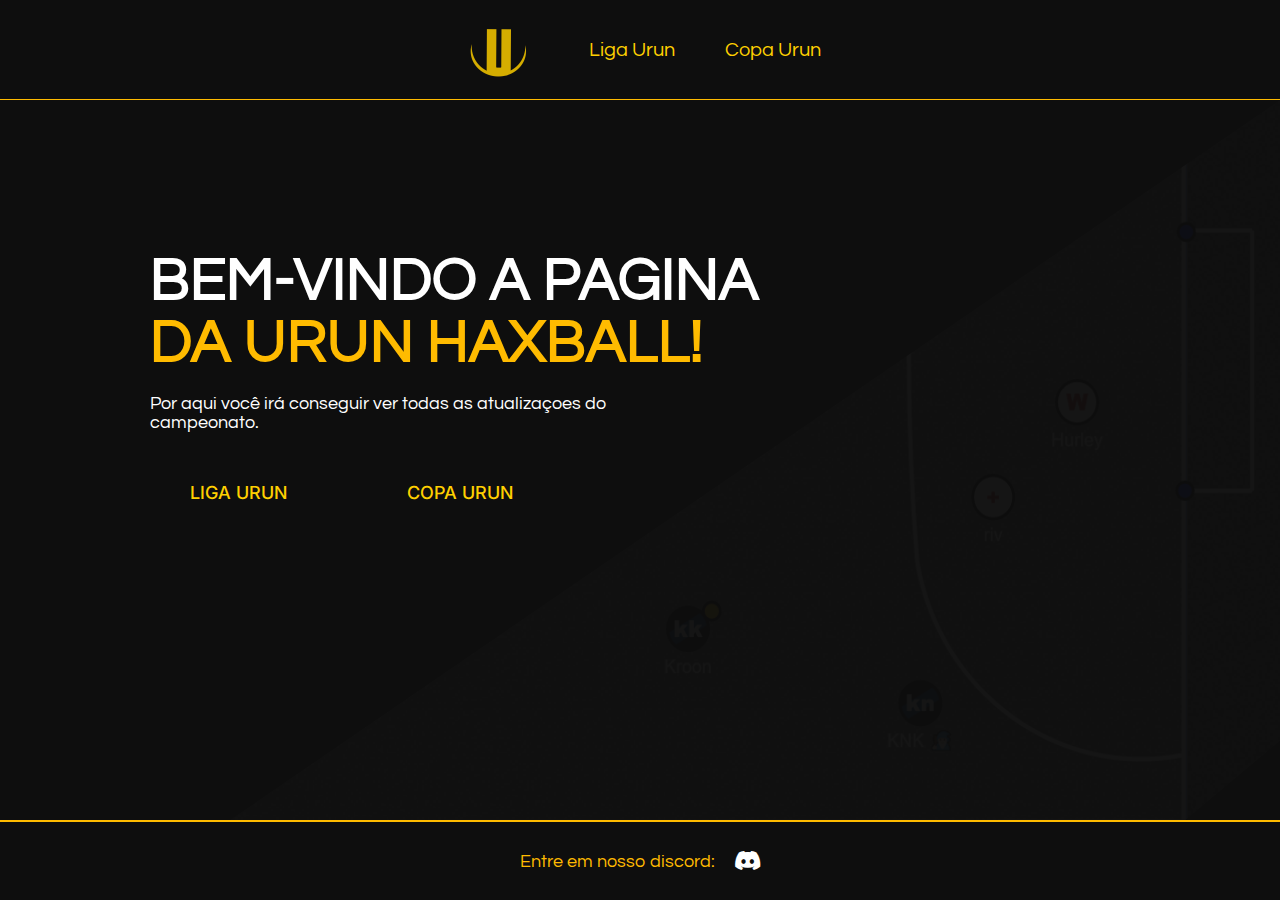
<file: index.html>
<!DOCTYPE html>
<html lang="pt-br">
<head>
    <meta charset="UTF-8">
    <meta http-equiv="X-UA-Compatible" content="IE=edge">
    <meta name="viewport" content="width=device-width, initial-scale=1.0">
    <title>Confederação Brasileira De Futsal x4</title>
    <link rel="stylesheet" href="style.css">
    <link rel="stylesheet" href="https://cdn.jsdelivr.net/npm/bootstrap-icons@1.10.5/font/bootstrap-icons.css">
    <link rel="shortcut icon" href="img/logourun.webp" type="image/x-icon">
</head>
<body>
    <header class="container-header">
        <div class="header-description">
            <div class="logo-camp">
                <a href="index.html"><img src="img/logourun.webp" alt=""></a>
            </div>
            <nav>
                <ul>
                    <li><a href="Liga.html">Liga Urun</a></li>
                    <li><a href="Copa.html">Copa Urun</a></li>
                </ul>
            </nav>
        </div>
    </header>
    <section class="container-section-one">
        <div class="description-one">
            <h1>BEM-VINDO A PAGINA<br> <span>DA URUN HAXBALL!</span></h1>
            <p>Por aqui você irá conseguir ver todas as atualizaçoes do campeonato.</p>
            <div class="button-desc-one">
                <a href="Liga.html"><button>LIGA URUN</button></a>
                <a href="Copa.html"><button>COPA URUN</button></a>
            </div>
        </div>
        <div class="fundo-campeonato">
            <img src="img/fundoimg.png" alt="">
        </div>
    </section>
    <footer class="container-footer">
        <div class="follow-page">
            <h2>Entre em nosso discord:</h2>
            <a href="https://discord.gg/6e33MAKU"><i class="bi bi-discord"></i></a>
        </div>
    </footer>
    <!-- <div class="efeito-amarelo">
        <img src="img/efeitoamarelo.webp" alt="">
    </div>
    <div class="efeito-amarelo-second">
        <img src="img/efeitoamarelo.webp" alt="">
    </div> -->
</body>
</html>
</file>
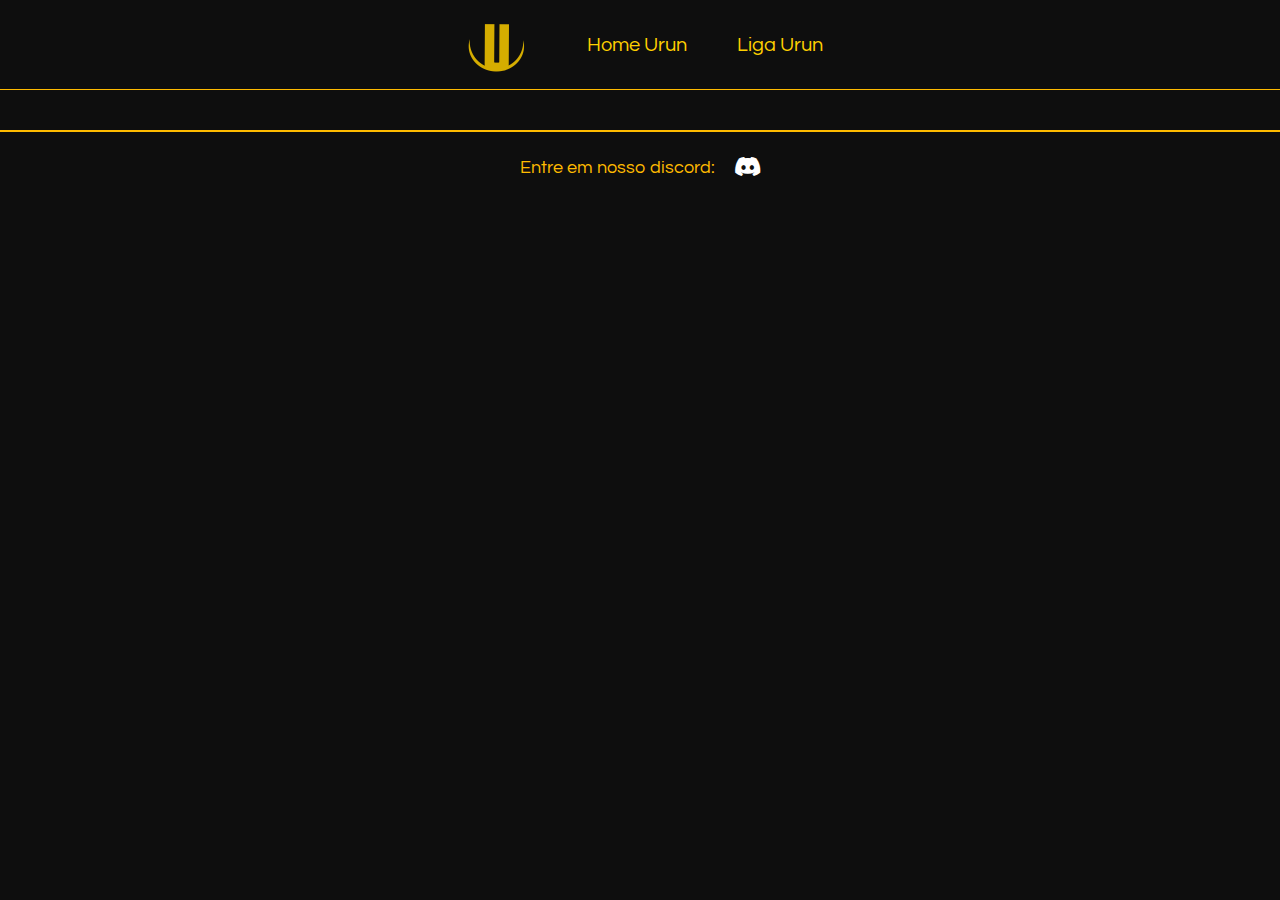
<file: Copa.html>
<!DOCTYPE html>
<html lang="pt-br">
<head>
    <meta charset="UTF-8">
    <meta name="viewport" content="width=device-width, initial-scale=1.0">
    <title>Confederação Brasileira De Haxball</title>
    <link rel="stylesheet" href="style3.css">
    <link rel="stylesheet" href="https://cdn.jsdelivr.net/npm/bootstrap-icons@1.10.5/font/bootstrap-icons.css">
    <link rel="shortcut icon" href="img/logourun.webp" type="image/x-icon">
</head>
<body>
    <header class="container-header">
        <div class="header-description">
            <div class="logo-camp">
                <a href="index.html"><img src="img/logourun.webp" alt=""></a>
            </div>
            <nav>
                <ul>
                    <li><a href="index.html">Home Urun</a></li>
                    <li><a href="Liga.html">Liga Urun</a></li>
                </ul>
            </nav>
        </div>
    </header>  
    <div class="container-footer">
        <div class="follow-page">
            <h2>Entre em nosso discord:</h2>
            <a href="https://discord.gg/6e33MAKU"><i class="bi bi-discord"></i></a>
        </div>      
    </div>   
    <div class="efeito-amarelo">
        <img src="img/efeitoamarelo.webp" alt="">
    </div>
    <!-- <div class="efeito-amarelo-second">
        <img src="img/efeitoamarelo.webp" alt="">
    </div> -->
</body>
</html>
</file>
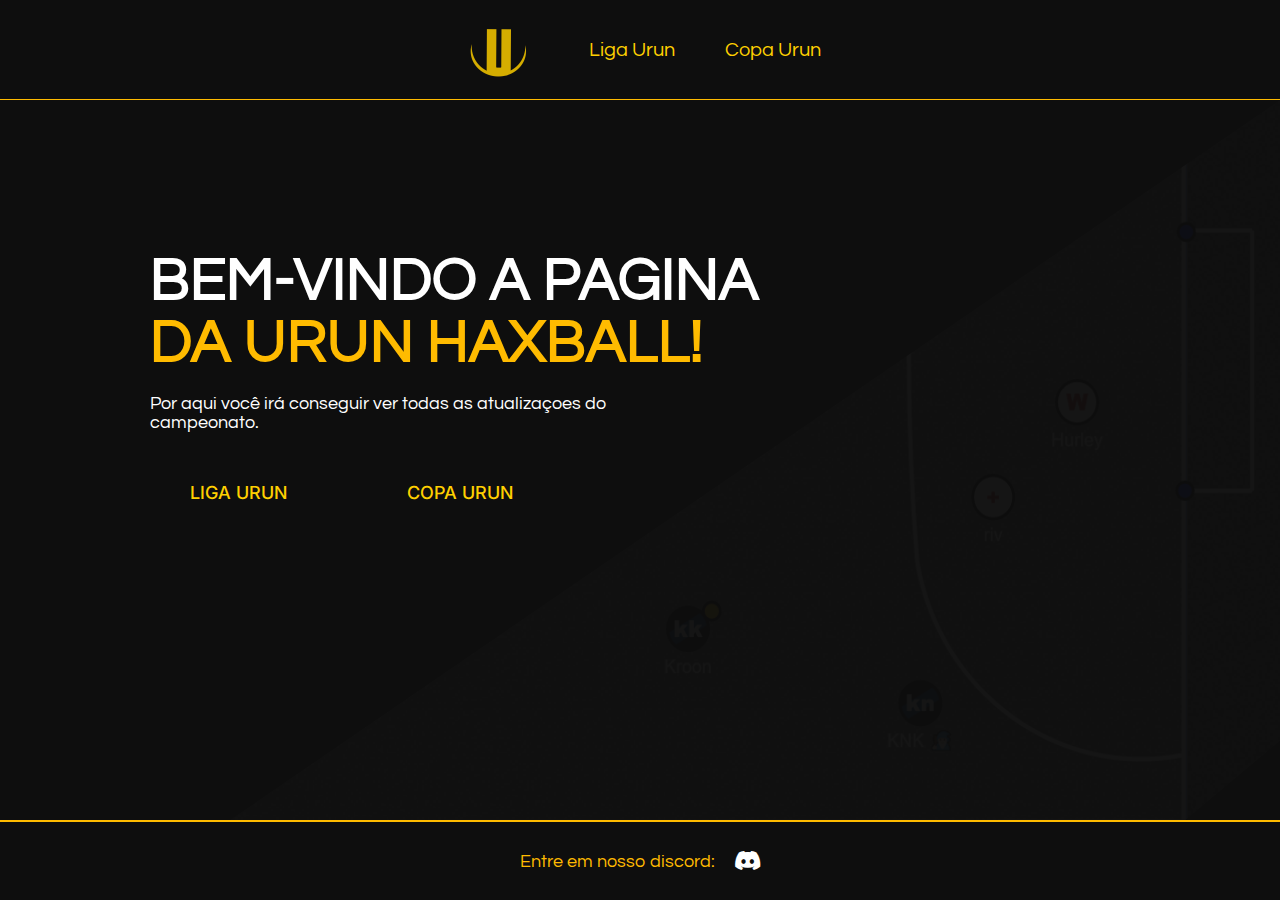
<file: Home.html>
<!DOCTYPE html>
<html lang="pt-br">
<head>
    <meta charset="UTF-8">
    <meta http-equiv="X-UA-Compatible" content="IE=edge">
    <meta name="viewport" content="width=device-width, initial-scale=1.0">
    <title>Confederação Brasileira De Futsal x4</title>
    <link rel="stylesheet" href="style.css">
    <link rel="stylesheet" href="https://cdn.jsdelivr.net/npm/bootstrap-icons@1.10.5/font/bootstrap-icons.css">
    <link rel="shortcut icon" href="img/logourun.webp" type="image/x-icon">
</head>
<body>
    <header class="container-header">
        <div class="header-description">
            <div class="logo-camp">
                <a href="Home.html"><img src="img/logourun.webp" alt=""></a>
            </div>
            <nav>
                <ul>
                    <li><a href="Liga.html">Liga Urun</a></li>
                    <li><a href="Copa.html">Copa Urun</a></li>
                </ul>
            </nav>
        </div>
    </header>
    <section class="container-section-one">
        <div class="description-one">
            <h1>BEM-VINDO A PAGINA<br> <span>DA URUN HAXBALL!</span></h1>
            <p>Por aqui você irá conseguir ver todas as atualizaçoes do campeonato.</p>
            <div class="button-desc-one">
                <a href="Liga.html"><button>LIGA URUN</button></a>
                <a href="Copa.html"><button>COPA URUN</button></a>
            </div>
        </div>
        <div class="fundo-campeonato">
            <img src="img/fundoimg.png" alt="">
        </div>
    </section>
    <footer class="container-footer">
        <div class="follow-page">
            <h2>Entre em nosso discord:</h2>
            <a href="https://discord.gg/6e33MAKU"><i class="bi bi-discord"></i></a>
        </div>
    </footer>
    <!-- <div class="efeito-amarelo">
        <img src="img/efeitoamarelo.webp" alt="">
    </div>
    <div class="efeito-amarelo-second">
        <img src="img/efeitoamarelo.webp" alt="">
    </div> -->
</body>
</html>
</file>
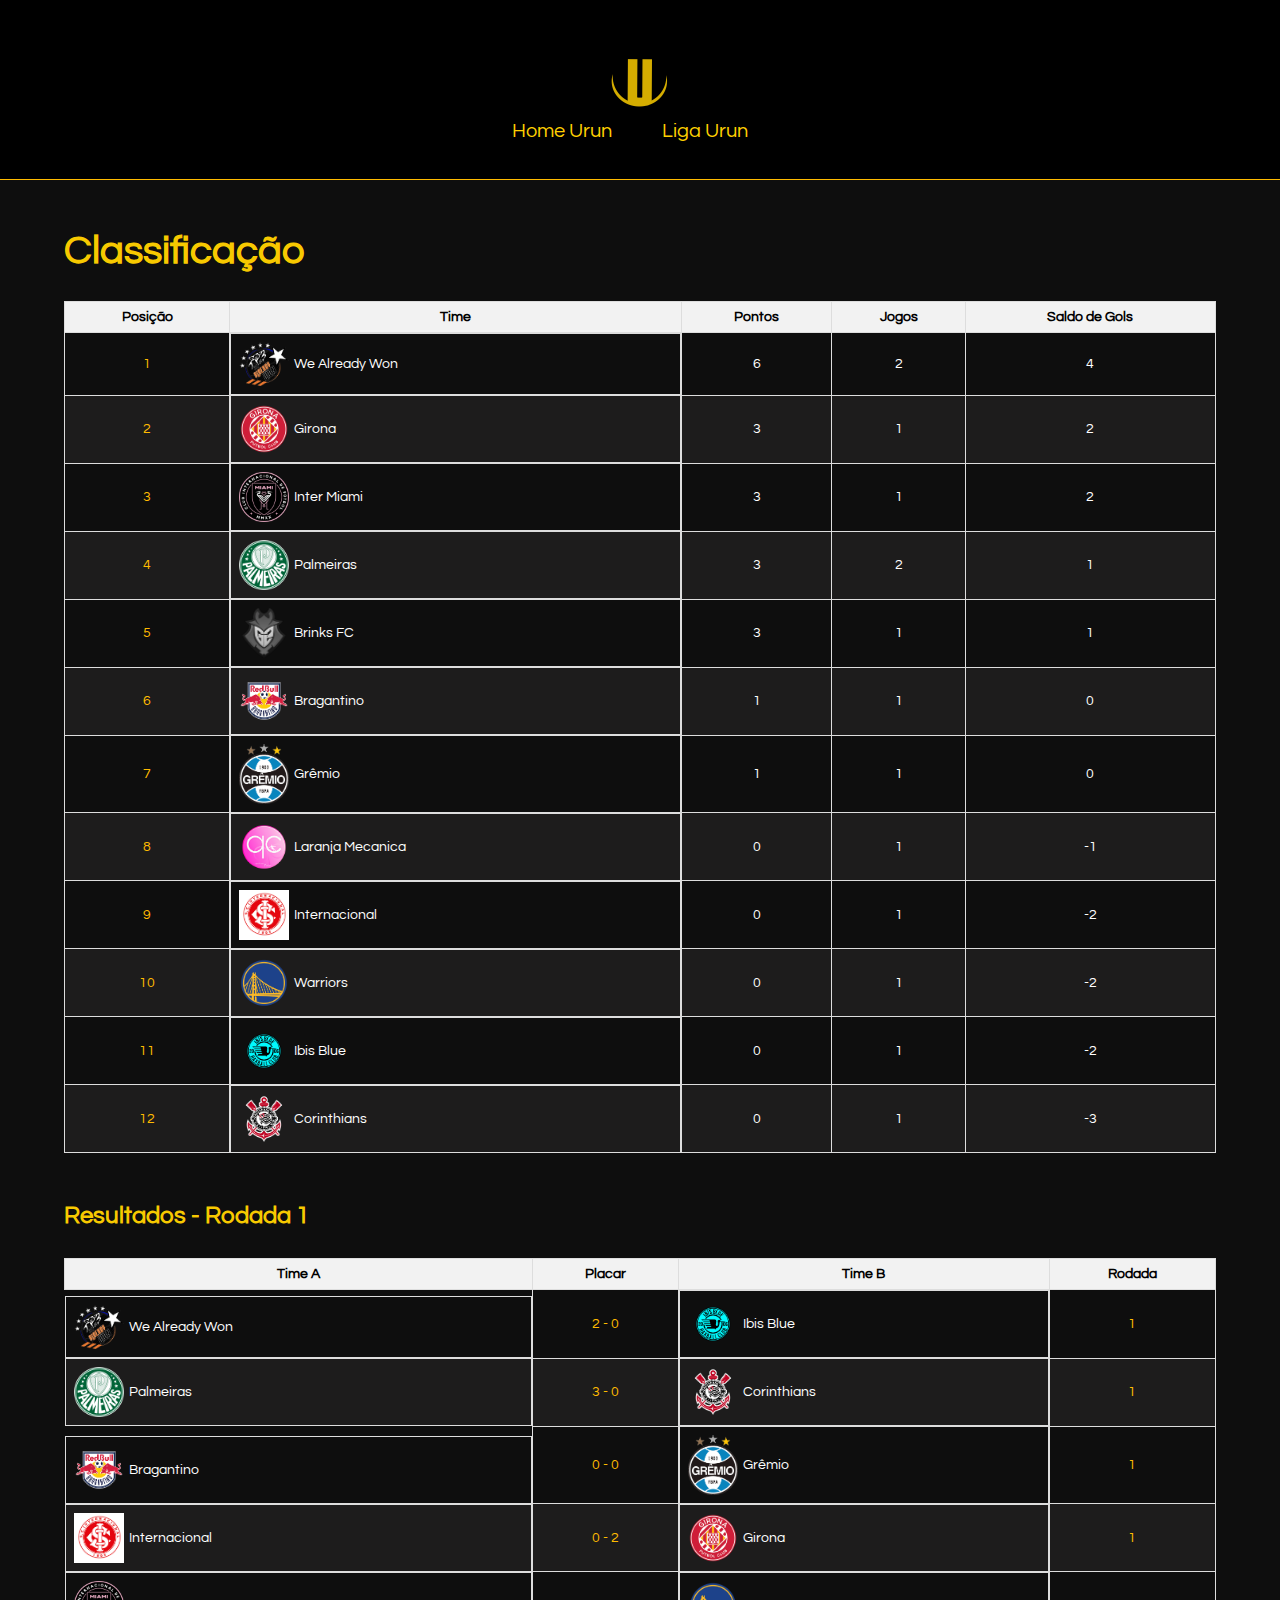
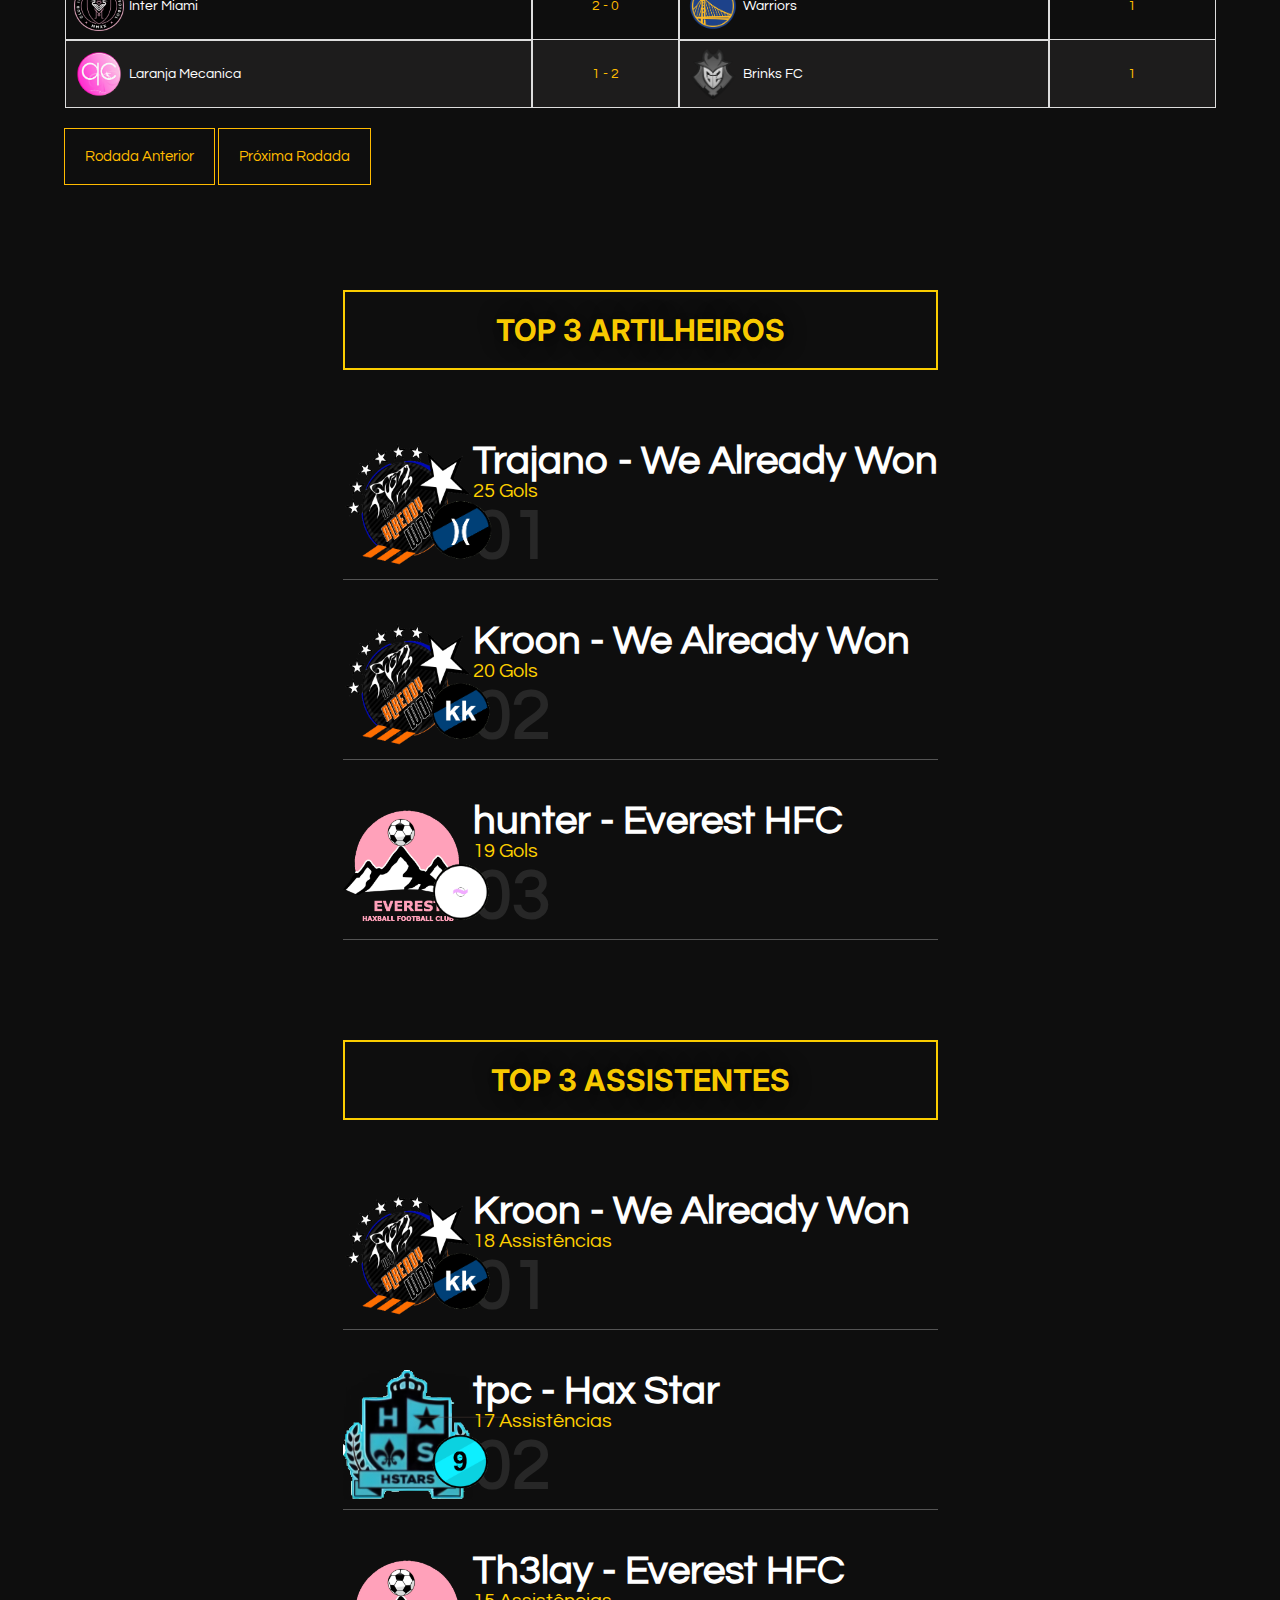
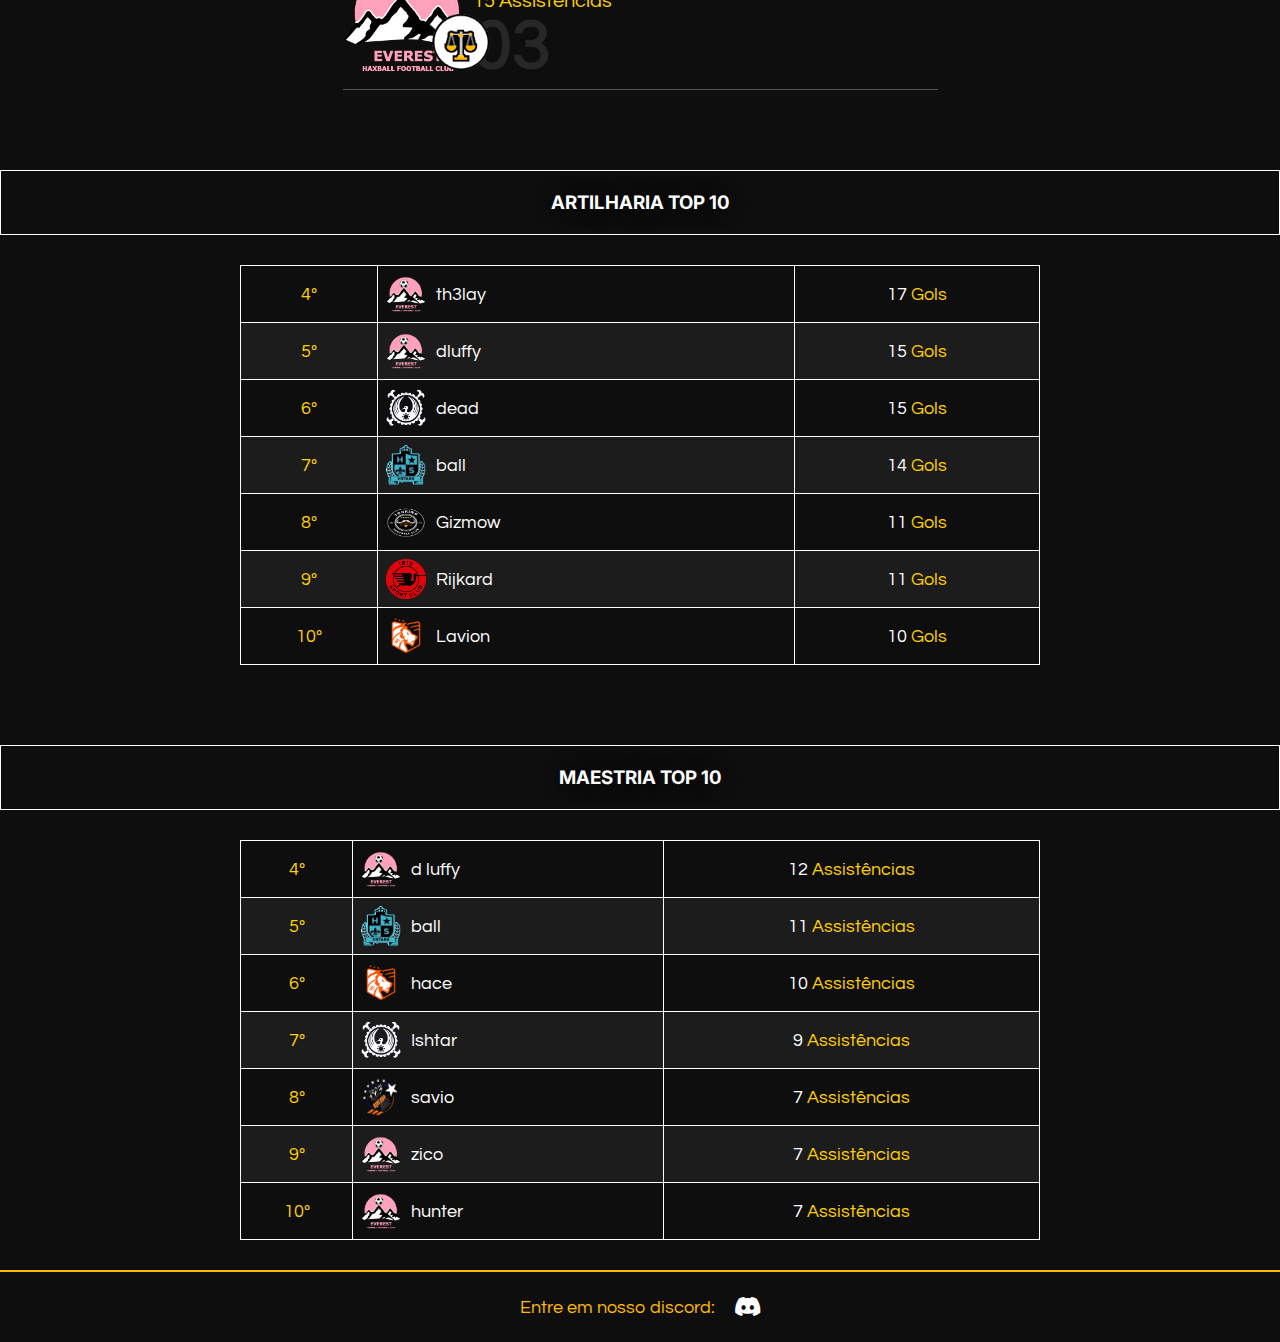
<file: Liga.html>
<!DOCTYPE html>
<html lang="pt-br">
<head>
    <meta charset="UTF-8">
    <meta name="viewport" content="width=device-width, initial-scale=1.0">
    <title>Confederação Brasileira de Futsal</title>
    <link rel="stylesheet" href="style2.css">
    <link rel="stylesheet" href="https://cdn.jsdelivr.net/npm/bootstrap-icons@1.10.5/font/bootstrap-icons.css">
    <link rel="shortcut icon" href="img/logourun.webp" type="image/x-icon">
</head>
<body>
    <header class="container-header">
        <div class="header-description">
            <div class="logo-camp">
                <a href="index.html"><img src="img/logourun.webp" alt=""></a>
            </div>
            <nav>
                <ul>
                    <li><a href="index.html">Home Urun</a></li>
                    <li><a href="Liga.html">Liga Urun</a></li>
                    <li><a href="Copa.html" id="copaidresp">Copa Urun</a></li>
                </ul>
            </nav>
        </div>
    </header>
    <div class="container">
        <div class="tabela-lado-esquerdo">
          <h2 style="color:rgba(255, 208, 0, 0.986); margin-bottom: 30px; font-size: 40px;">Classificação</h2>
          <table id="tabela-classificacao">
            <thead>
              <tr id="tabelaAB">
                <th>Posição</th>
                <th>Time</th>
                <th>Pontos</th>
                <th>Jogos</th>
                <th>Saldo de Gols</th>
              </tr>
            </thead>
            <tbody>
              <!-- Os dados da tabela serão inseridos aqui dinamicamente -->
            </tbody>
          </table>
        </div>
        <div class="tabela-lado-direito">
          <h2 style="color:rgba(255, 208, 0, 0.986); margin-bottom: 30px;">Resultados - Rodada <span id="numero-rodada">1</span></h2>
          <table id="tabela-resultados">
            <thead>
              <tr>
                <th>Time A</th>
                <th>Placar</th>
                <th>Time B</th>
                <th>Rodada</th>
              </tr>
            </thead>
            <tbody>
              <!-- Os resultados dos jogos serão inseridos aqui dinamicamente -->
            </tbody>
          </table>
          <button id="rodada-anterior" class="btnEdit">Rodada Anterior</button>
          <button id="proximo-rodada" class="btnEdit">Próxima Rodada</button>
        </div>
      </div>
    <!-- Segunda Section: Estaticas -->
    <section class="container-section-second">
        <div class="estaticas-gerais">
            <div class="estaticas-container-left">
                <div class="artilheiro">
                    <h3>TOP 3 ARTILHEIROS</h3>
                </div>
                <div class="jogador-estaticas">
                    <div class="emblema-estatica">
                        <img src="img/aWlogo.png" alt="">
                    </div>
                    <div class="player-estatica">
                        <img src="img/playertraj(1).png" alt="">
                    </div>
                    <div class="estaticastot">
                        <h3>Trajano - We Already Won</h3>
                        <p>25 Gols</p>
                        <div class="posestatic">
                            <h4>01</h4>
                        </div>
                    </div>
                </div>
                <div class="jogador-estaticas">
                    <div class="emblema-estatica">
                        <img src="img/aWlogo.png" alt="">
                    </div>
                    <div class="player-estatica">
                        <img src="img/playerkr(1).png" alt="">
                    </div>
                    <div class="estaticastot">
                        <h3>Kroon - We Already Won</h3>
                        <p>20 Gols</p>
                        <div class="posestatic">
                            <h4>02</h4>
                        </div>
                    </div>
                </div>
                <div class="jogador-estaticas">
                    <div class="emblema-estatica">
                        <img src="img/everestlogo.png" alt="">
                    </div>
                    <div class="player-estatica">
                        <img src="img/jogador9(1).png" alt="">
                    </div>
                    <div class="estaticastot">
                        <h3>hunter - Everest HFC</h3>
                        <p>19 Gols</p>
                        <div class="posestatic">
                            <h4>03</h4>
                        </div>
                    </div>
                </div>
            </div>
            <div class="estaticas-container-right">
                <div class="artilheiro">
                    <h3>TOP 3 ASSISTENTES</h3>
                </div>
                <div class="jogador-estaticas">
                    <div class="emblema-estatica">
                        <img src="img/aWlogo.png" alt="">
                    </div>
                    <div class="player-estatica">
                        <img src="img/playerkr(1).png" alt="">
                    </div>
                    <div class="estaticastot">
                        <h3>Kroon - We Already Won</h3>
                        <p>18 Assistências</p>
                        <div class="posestatic">
                            <h4>01</h4>
                        </div>
                    </div>
                </div>
                <div class="jogador-estaticas">
                    <div class="emblema-estatica">
                        <img src="img/logohs(1).png" alt="">
                    </div>
                    <div class="player-estatica">
                        <img src="img/jogadortpc.png" alt="">
                    </div>
                    <div class="estaticastot">
                        <h3>tpc - Hax Star</h3>
                        <p>17 Assistências</p>
                        <div class="posestatic">
                            <h4>02</h4>
                        </div>
                    </div>
                </div>
                <div class="jogador-estaticas">
                    <div class="emblema-estatica">
                        <img src="img/everestlogo.png" alt="">
                    </div>
                    <div class="player-estatica">
                        <img src="img/jogador1(1).png" alt="">
                    </div>
                    <div class="estaticastot">
                        <h3>Th3lay - Everest HFC</h3>
                        <p>15 Assistências</p>
                        <div class="posestatic">
                            <h4>03</h4>
                        </div>
                    </div>
                </div>
            </div>
        </div>
    </section>
    <div class="top-estaticas">
        <div class="description-topestaticas">
            <h3>ARTILHARIA TOP 10</h3>
        </div>
        <table class="tabela-estaticas">
            <tr>
                <td class="position-times">4º</td>
                <td><div class="times"><img src="img/everestlogo.png">th3lay</div></td>
                <td><div class="gols-estatica">
                    17 <span>Gols</span>
                </div></td>
            </tr>
            <tr>
                <td class="position-times">5º</td>
                <td><div class="times"><img src="img/everestlogo.png">dluffy</div></td>
                <td><div class="gols-estatica">
                    15 <span>Gols</span>
                </div></td>
            </tr>
            <tr>
                <td class="position-times">6º</td>
                <td><div class="times"><img src="img/imglogogamer.png">dead</div></td>
                <td><div class="gols-estatica">
                    15 <span>Gols</span>
                </div></td>
            </tr> 
            <tr>
                <td class="position-times">7º</td>
                <td><div class="times"><img src="img/logohs(1).png">ball</div></td>
                <td><div class="gols-estatica">
                    14 <span>Gols</span>
                </div></td>
            </tr> 
            <tr>
                <td class="position-times">8º</td>
                <td><div class="times"><img src="img/logotfc.png">Gizmow</div></td>
                <td><div class="gols-estatica">
                    11 <span>Gols</span>
                </div></td>
            </tr> 
            <tr>
                <td class="position-times">9º</td>
                <td><div class="times"><img src="img/logoibis.png">Rijkard</div></td>
                <td><div class="gols-estatica">
                    11 <span>Gols</span>
                </div></td>
            </tr> 
            <tr>
                <td class="position-times">10º</td>
                <td><div class="times"><img src="img/wildlogo.png">Lavion</div></td>
                <td><div class="gols-estatica">
                    10 <span>Gols</span>
                </div></td>
            </tr>  
        </table>          
    </div>
    <div class="top-estaticas">
        <div class="description-topestaticas">
            <h3>MAESTRIA TOP 10</h3>
        </div>
        <table class="tabela-estaticas">
            <tr>
                <td class="position-times">4º</td>
                <td><div class="times"><img src="img/everestlogo.png">d luffy</div></td>
                <td><div class="gols-estatica">
                    12 <span>Assistências</span>
                </div></td>
            </tr>
            <tr>
                <td class="position-times">5º</td>
                <td><div class="times"><img src="img/logohs(1).png">ball</div></td>
                <td><div class="gols-estatica">
                    11 <span>Assistências</span>
                </div></td>
            </tr>
            <tr>
                <td class="position-times">6º</td>
                <td><div class="times"><img src="img/wildlogo.png">hace</div></td>
                <td><div class="gols-estatica">
                    10 <span>Assistências</span>
                </div></td>
            </tr> 
            <tr>
                <td class="position-times">7º</td>
                <td><div class="times"><img src="img/imglogogamer.png">Ishtar</div></td>
                <td><div class="gols-estatica">
                    9 <span>Assistências</span>
                </div></td>
            </tr> 
            <tr>
                <td class="position-times">8º</td>
                <td><div class="times"><img src="img/aWlogo.png">savio</div></td>
                <td><div class="gols-estatica">
                7 <span>Assistências</span>
                </div></td>
            </tr> 
            <tr>
                <td class="position-times">9º</td>
                <td><div class="times"><img src="img/everestlogo.png">zico</div></td>
                <td><div class="gols-estatica">
                    7 <span>Assistências</span>
                </div></td>
            </tr> 
            <tr>
                <td class="position-times">10º</td>
                <td><div class="times"><img src="img/everestlogo.png">hunter</div></td>
                <td><div class="gols-estatica">
                    7 <span>Assistências</span>
                </div></td>
            </tr>  
        </table>          
    </div>
    <footer class="footer-description">
        <div class="follow-page">
            <h2>Entre em nosso discord:</h2>
            <a href="https://discord.gg/6e33MAKU"><i class="bi bi-discord"></i></a>
        </div>
    </footer>
    <script src="index.js"></script>
</body>
</html>
</file>
<file: style.css>
@import url('https://fonts.googleapis.com/css2?family=Lato:ital,wght@0,300;0,400;0,700;0,900;1,400;1,700&display=swap');

@import url('https://fonts.googleapis.com/css2?family=Questrial&display=swap');

@import url('https://fonts.googleapis.com/css2?family=Inter:wght@400;500;600;700;800&display=swap');

* {
    margin: 0;
    padding: 0;
    box-sizing: border-box;
    text-decoration: none;
    list-style: none;
    /* font-family: 'Lato', sans-serif; */
     font-family: 'Questrial', sans-serif;
}

body {
    background-color: rgba(0, 0, 0, 0.945);
    position: relative;
    overflow: hidden;
}

.container-header {
    width: 100%;
    height: 100px;
    border-bottom: 1px solid rgb(255, 187, 0);
    display: flex;
    justify-content: center;
    align-items: center;
}

.header-description {
    display: flex;
    align-items: center;
    gap: 50px;
}

.header-description nav ul {
    display: flex;
    gap: 50px;
}

.header-description nav ul li a {
    font-size: 20px;
    color: rgb(255, 208, 0);
    position: relative;
}

.header-description nav ul li a::before {
    content: "";
    position: absolute;
    bottom: 30px;
    left: 0;
    width: 0px;
    height: 2px;
    background-color: rgb(255, 208, 0);
    transition: .5s;
}

.header-description nav ul li a:hover::before {
    width: 90px;
}

/* Efeito Fumaça */

.efeito-amarelo {
    position: absolute;
    top: 0;
    left: 0;
    transform: translate(-40%, -50%);
}

.efeito-amarelo img {
    width: 400px;
    height: 400px;
}

.efeito-amarelo-second {
    position: absolute;
    bottom: 0;
    right: 0;
    transform: translate(53%, 40%);
    z-index: 1;
}

.efeito-amarelo-second img {
    width: 400px;
    height: 400px;
}

/* Container Section one */

.container-section-one {
    width: 100%;
    height: 80vh;
    position: relative;
}

.description-one {
    display: flex;
    flex-direction: column;
    position: absolute;
    top: 150px;
    left: 150px;
    z-index: 1;
}

.description-one h1 {
    font-size: 60px;
    color: white;
    font-weight: 800;

}

.description-one h1 span {
    color: rgb(255, 187, 0);
}

.description-one p {
    font-size: 20px;
    color: white;
    margin-top: 20px;
}

.button-desc-one {
    display: flex;
    margin-top: 30px;
    gap: 40px;
}

.button-desc-one button {
    padding: 20px 40px;
    font-size: 18px;
    font-weight: 500;
    border: none;
    font-family: 'Inter', sans-serif;
    border-radius: 5px;
    background-color: transparent;
    color: rgb(255, 208, 0);
    animation: animate-outline 1s ease-out infinite;
    cursor: pointer;
    transition: .5s;
    
}

.button-desc-one button:hover {
    background-color: transparent;
    border: none;
    color: rgb(255, 187, 0);
}

@keyframes animate-outline {
    from{
        outline: 0px solid rgb(255, 187, 0);
    }
    to{
        outline: 10px solid #4f9bf900;
    }
}

.fundo-campeonato {
    position: absolute;
    right: 0;
    clip-path: polygon(60% 0%, 100% 0%, 100% 89%, 100% 100%, 0% 100%);
    height: 100%;
}

.fundo-campeonato img {
    opacity: 0.3;
    width: 1050px;
    height: 100%;
}

/* Follow Page */

.container-footer {
    width: 100%;
    height: 80px;
    display: flex;
    align-items: center;
    justify-content: center;
    border-top: 2px solid rgb(255, 187, 0);
    
}

.follow-page {
    display: flex;
    align-items: center;
    justify-content: center;
    gap: 20px;
}

.follow-page h2 {
    font-size: 18px;
    color: rgb(255, 187, 0);
    font-weight: 500;
}

.follow-page i {
    font-size: 25px;
    color: white;
    transition: .5s;
    cursor: pointer;
}

.follow-page i:hover {
    transform: translateY(-5px);
    transition: .5s;
}

.logocapa {
    position: absolute;
    top: 50%;
    left: 30%;
    transform: translate(-50%, -50%);
}

.logocapa img {
    width: 600px;
    height: 600px;
    opacity: 0.1;
}

.information {
    width: 100%;
    height: 80vh;
    display: flex;
    align-items: center;
    justify-content: center;
}

.information h1 {
    font-size: 80px;
    color: white;
    text-transform: uppercase;
    display: flex;
    align-items: center;
    justify-content: center;
}

/* Section Rodadas */

#rdsection {
    display: flex;
    align-items: center;
    justify-content: center;
}
/* Media Query */

@media screen and (max-width:1530px) {
    .container-section-one {
        height: 80vh;
    }

    .description-one {
        display: flex;
        flex-direction: column;
        position: absolute;
        top: 150px;
        left: 150px;
        z-index: 1;
        width: 90%;
    }

    .description-one h1 {
        font-size: 68px;
    }

    .description-one p {
        font-size: 20px;
        max-width: 500px;
    }

    .fundo-campeonato img {
        opacity: 0.03;
        height: 100%;
    }

    .fundo-campeonato {
        clip-path: polygon(100% 0%, 100% 0%, 100% 89%, 91% 100%, 0% 100%);
    }

}

@media screen and (max-width:1300px) {
    .container-section-one {
        height: 80vh;
    }

    .description-one {
        display: flex;
        flex-direction: column;
        position: absolute;
        top: 150px;
        left: 150px;
        z-index: 1;
        width: 80%;
    }

    .description-one h1 {
        font-size: 60px;
    }

    .description-one p {
        font-size: 18px;
        max-width: 500px;
    }

    .fundo-campeonato img {
        opacity: 0.03;
        height: 100%;
    }

    .fundo-campeonato {
        clip-path: polygon(100% 0%, 100% 0%, 100% 89%, 91% 100%, 0% 100%);
    }

}

@media screen and (max-width:1050px) {
    .container-section-one {
        height: 80vh;
    }

    .description-one {
        display: flex;
        flex-direction: column;
        position: absolute;
        top: 250px;
        left: 50px;
        z-index: 1;
        width: 90%;
    }

    .description-one h1 {
        font-size: 60px;
    }

    .description-one p {
        font-size: 20px;
        max-width: 500px;
    }

    .fundo-campeonato img {
        opacity: 0.03;
        height: 100%;
    }

    .fundo-campeonato {
        clip-path: none;
    }

}

@media screen and (max-width:980px) {
    .container-section-one {
        height: 80vh;
    }

    .description-one {
        display: flex;
        flex-direction: column;
        position: absolute;
        top: 250px;
        left: 50px;
        z-index: 1;
        width: 90%;
    }

    .description-one h1 {
        font-size: 60px;
    }

    .description-one p {
        font-size: 18px;
        max-width: 500px;
    }

    .fundo-campeonato img {
        opacity: 0.03;
        height: 100%;
    }

    .fundo-campeonato {
        clip-path: none;
    }

}


@media screen and (max-width: 720px) {

    .container-section-one {
        height: 80vh;
    }

    .description-one {
        display: flex;
        flex-direction: column;
        position: absolute;
        top: 250px;
        left: 50px;
        z-index: 1;
        width: 90%;
    }

    .description-one h1 {
        font-size: 50px;
    }

    .description-one p {
        font-size: 18px;
        max-width: 500px;
    }

    .fundo-campeonato img {
        opacity: 0.03;
        height: 100%;
    }

    .fundo-campeonato {
        clip-path: none;
    }

}

@media screen and (max-width: 500px) {
    .efeito-amarelo {
        display: none;
    }

    .efeito-amarelo-second {
        display: none;
    }

    .container-section-one {
        height: 80vh;
    }

    .description-one {
        display: flex;
        flex-direction: column;
        position: absolute;
        top: 130px;
        left: 50px;
        z-index: 1;
        width: 80%;
    }

    .description-one h1 {
        font-size: 30px;
    }

    .description-one p {
        font-size: 16px;
        max-width: 300px;
    }

    .fundo-campeonato img {
        opacity: 0.03;
        height: 100%;
    }

    .fundo-campeonato {
        clip-path: none;
    }

    .button-desc-one {
        flex-direction: column;
    }
}

@media screen and (max-width: 600px) {
    .efeito-amarelo {
        display: none;
    }

    .efeito-amarelo-second {
        display: none;
    }

    .container-section-one {
        height: 80vh;
    }

    .description-one {
        display: flex;
        flex-direction: column;
        position: absolute;
        top: 130px;
        left: 50px;
        z-index: 1;
        width: 85%;
    }

    .description-one h1 {
        font-size: 40px;
    }

    .description-one p {
        font-size: 16px;
        max-width: 300px;
    }

    .fundo-campeonato img {
        opacity: 0.03;
        height: 100%;
    }

    .fundo-campeonato {
        clip-path: none;
    }

    .button-desc-one {
        flex-direction: column;
    }
}

@media screen and (max-width: 500px) {
    .efeito-amarelo {
        display: none;
    }

    .efeito-amarelo-second {
        display: none;
    }

    .container-section-one {
        height: 80vh;
    }

    .description-one {
        display: flex;
        flex-direction: column;
        position: absolute;
        top: 130px;
        left: 50px;
        z-index: 1;
        width: 80%;
    }

    .description-one h1 {
        font-size: 30px;
    }

    .description-one p {
        font-size: 16px;
        max-width: 300px;
    }

    .fundo-campeonato img {
        opacity: 0.03;
        height: 100%;
    }

    .fundo-campeonato {
        clip-path: none;
    }

    .button-desc-one {
        flex-direction: column;
    }
}
</file>
<file: style3.css>
@import url('https://fonts.googleapis.com/css2?family=Lato:ital,wght@0,300;0,400;0,700;0,900;1,400;1,700&display=swap');

@import url('https://fonts.googleapis.com/css2?family=Questrial&display=swap');

@import url('https://fonts.googleapis.com/css2?family=Inter:wght@400;500;600;700;800&display=swap');

@import url('https://fonts.googleapis.com/css2?family=Koulen&display=swap');
* {
    margin: 0;
    padding: 0;
    box-sizing: border-box;
    text-decoration: none;
    list-style: none;
    /* font-family: 'Lato', sans-serif; */
    font-family: 'Questrial', sans-serif;
}

body {
    background-color: rgba(0, 0, 0, 0.945);
    position: relative;
    overflow-x: hidden;
}

.container-header {
    width: 100%;
    height: 10vh;
    border-bottom: 1px solid rgb(255, 187, 0);
    display: flex;
    justify-content: center;
    align-items: center;
}

.header-description {
    display: flex;
    align-items: center;
    gap: 50px;
}

.header-description nav ul {
    display: flex;
    gap: 50px;
}

.header-description nav ul li a {
    font-size: 20px;
    color: rgb(255, 208, 0);
    position: relative;
}

.header-description nav ul li a::before {
    content: "";
    position: absolute;
    bottom: 30px;
    left: 0;
    width: 0px;
    height: 2px;
    background-color: rgb(255, 208, 0);
    transition: .5s;
}

.header-description nav ul li a:hover::before {
    width: 90px;
}

/* Efeito Fumaça */

.efeito-amarelo {
    position: absolute;
    top: 0;
    left: 0;
    transform: translate(-40%, -50%);
}

.efeito-amarelo img {
    width: 400px;
    height: 400px;
}

.efeito-amarelo-second {
    position: absolute;
    bottom: 0;
    right: 0;
    transform: translate(53%, 40%);
    z-index: 1;
}

.efeito-amarelo-second img {
    width: 400px;
    height: 400px;
}

/* Container Section one */

.container-section-one {
    width: 100%;
    height: 90vh;
    position: relative;
    display: flex;
    justify-content: center;
    align-items: center;
}

.agrupados {
    width: 90%;
    height: 90%;
    margin: 0 auto;
    position: relative;
}

.left-ctngp {
    width: 50%;
    height: 100%;
}

/* Posição dos Grupos */

.ctn-grupo-one {
    position: absolute;
    top: 0;
    left: 0; 
    height: 100%;
}

.ctn-grupo-two {
    position: absolute;
    bottom: 0;
    left: 0;
}

.ctn-grupo-tree {
    position: absolute;
    top: 0;
    right: 0;
}

.ctn-grupo-for {
    position: absolute;
    bottom: 0;
    right: 0;
}

.ctn-grupo-semi-one {
    position: absolute;
    top: 50%;
    right: 0%;
    transform: translate(-50%, -50%);
}

.ctn-grupo-semi-two {
    position: absolute;
    top: 50%;
    left: 22%;
    transform: translate(-50%, -50%);
}

.ctn-grupo-fns {
    position: absolute;
    top: 52%;
    left: 50%;
    transform: translate(-50%, -50%);
}

/* Posição Final dos Grupos */
/* Description Equipes Participantes */

#description-gpone {
    padding: 3px 10px;
    background-color: rgb(238, 182, 0);
    margin-bottom: 30px;
    text-align: center;
}

#description-gpone p {
    font-size: 25px;
    font-weight: 600;
    font-family: 'Inter';
}

/* Equipes Participantes */

.logo-gpone {
    display: flex;
    gap: 20px;
    height: 91%;
}

.logo-gpone #logo-ctn-gpone {
    width: 150px;
    height: 150px;
    background-size: cover;
    background-repeat: no-repeat;
    box-shadow: 1px 1px 20px rgb(87, 86, 85);
}

.logo-gpone #logo-ctn-gtwo {
    width: 150px;
    height: 150px;
    background-repeat: no-repeat;
    background-size: cover;
    box-shadow: 1px 1px 20px rgb(238, 182, 0);
    
}

.logo-gpone #logo-ctn-tree {
    width: 200px;
    height: 200px;
    background-repeat: no-repeat;
    background-size: cover;
    box-shadow: 1px 1px 20px rgb(238, 182, 0);
    position: relative;
}

/* URL DAS LOGOS */

.eq-av {
    height: 58%;
}

/* Primeiro Classificado */



.logo-gpone .eq-av .logo-gpone-one {
    background-image: url(img/aWlogo.png);
    animation-name: avancar;
    animation-duration: 3s;
    animation-timing-function: ease-in-out;
    animation-fill-mode: forwards;

}

@keyframes avancar {
    0% {
        transform: translate(0px);
    }

    50% {
        transform: translate(0%, 145%);
        box-shadow: none;
        
    }

    100% {
        transform: translate(114%, 145%);
        background-color: transparent;
        box-shadow: 1px 1px 20px rgb(238, 182, 0);
    }
    
}

/* CLASSIFICADO 1 - ACIMA */


.logo-gpone .logo-gpone-two {
    background-image: url(img/logofutebol.png);
}

.logo-gpone .logo-gpone-tree {
    background-image: url(img/logourun.webp);
    
}

/* Segunda Classificada */

.logo-gpone .logo-gpone-for {
    background-image: url(img/logoibis.png);
    animation-name: avancartwo;
    animation-duration: 3s;
    animation-timing-function: ease-in-out;
    animation-fill-mode: forwards;
}

@keyframes avancartwo {
    0% {
        transform: translate(0px);
    }

    50% {
        transform: translate(114%, 0px);
        box-shadow: none;
    }

    100% {
            transform: translate(114%, -145%);
            background-color: transparent;
            box-shadow: 1px 1px 20px rgb(238, 182, 0);
    }
}

/* SEGUNDA CLASSIFICADA - ACIMA */

.logo-gpone .logo-gpone-five {
    background-image: url(img/Logoweb.png);
}

/* TERCEIRA EQUIPE CLASSIFICADA */

.logo-gpone .logo-gpone-six {
    background-image: url(img/logoatletico-4096.png);
    animation-name: avancartr;
    animation-duration: 3s;
    animation-timing-function: ease-in-out;
    animation-fill-mode: forwards;
}

@keyframes avancartr {
    0% {
        transform: translate(0px);
    }

    50% {
        transform: translate(0px, 145%);
        box-shadow: none;
    }

    100% {
        transform: translate(-114%, 145%);
        background-color: transparent;
        box-shadow: 1px 1px 20px rgb(238, 182, 0);
    }
}

/* TECEIRO TIME CLASSIFICADO - ACIMA */
/* QUARTO TIME CLASSIFICADO */

.logo-gpone .logo-gpone-sev {
    background-image: url(img/logostar.png);
    animation-name: avancaro;
    animation-duration: 3s;
    animation-timing-function: ease-in-out;
    animation-fill-mode: forwards;
}

@keyframes avancaro {
    0% {
        transform: translate(0px);
    }

    50% {
        transform: translate(-114%, 0%);
        box-shadow: none;
    }

    100% {
        transform: translate(-114%, -145%);
        background-color: transparent;
        box-shadow: none;
        box-shadow: 1px 1px 20px rgb(238, 182, 0);
    }
}

/* QUARTO TIME CLASSIFICADO -ACIMA */

.logo-gpone .logo-gpone-eith {
    background-image: url(img/logoeagles.png);
}
/* FIM DAS LOGOS */

/* DESCRIÇÃO DAS FINAIS */

.description-cpone {
    position: absolute;
    top: 20%;
    left: 50%;
    transform: translate(-50%, -50%);

}

.description-cpone h1 {
    font-size: 150px;
    font-weight: 800;
    letter-spacing: 5px;
    color: rgb(238, 182, 0);
    font-family: 'Koulen', cursive;
    text-shadow: 1px 1px 20px rgb(46, 46, 46);

}


/* Ultimo Equipes Participantes */
/* Continuação Section One */

@keyframes animate-outline {
    from{
        outline: 0px solid rgb(255, 187, 0);
    }
    to{
        outline: 10px solid #4f9bf900;
    }
}

.fundo-campeonato {
    position: absolute;
    right: 0;
    clip-path: polygon(60% 0%, 100% 0%, 100% 89%, 91% 100%, 0% 100%);
}

.fundo-campeonato img {
    opacity: 0.3;
}

/* Follow Page */

.container-footer {
    width: 100vw;
    height: 13vh;
    display: flex;
    align-items: center;
    justify-content: center;
    border-top: 2px solid rgb(255, 187, 0);
    
}

.follow-page {
    display: flex;
    align-items: center;
    justify-content: center;
    gap: 20px;
}

.follow-page h2 {
    font-size: 18px;
    color: rgb(255, 187, 0);
    font-weight: 500;
}

.follow-page i {
    font-size: 25px;
    color: white;
    transition: .5s;
    cursor: pointer;
}

.follow-page i:hover {
    transform: translateY(-5px);
    transition: .5s;
}

.logocapa {
    position: absolute;
    top: 50%;
    left: 25%;
    transform: translate(-50%, -50%);
}

.logocapa img {
    width: 600px;
    height: 600px;
    opacity: 0.1;
}

.information {
    width: 100vw;
    height: 80vh;
    display: flex;
    align-items: center;
    justify-content: center;
}

.information h1 {
    font-size: 80px;
    color: white;
    text-transform: uppercase;
    display: flex;
    align-items: center;
    justify-content: center;
}

/* Estaticas Campeonato */

.container-section-second {
    display: flex;
    width: 100%;
    height: 100vh;
    max-width: 1400px;
    margin: 0 auto;
    position: relative;
}

.artilheiro h3 {
    font-size: 30px;
    color: rgba(255, 208, 0, 0.986);
    margin-bottom: 30px;
    background-color: transparent;
    padding: 20px;
    align-items: center;
    text-align: center;
    border: 2px solid rgba(255, 208, 0, 0.986);
    font-family: 'Inter', sans-serif;
    text-shadow: 1px 1px 20px black;
}

.estaticas-container-left {
    display: flex;
    flex-direction: column;
    width: 50%;
}

.jogador-estaticas {
    display: flex;
    margin-top: 40px;
    border-bottom: 1px solid rgba(255, 255, 255, 0.295);
    width: 105%;
}

/* Emblemas */

.emblema-estatica {
    position: relative;
}

.emblema-estatica img {
    width: 200px;
    height: 200px;
    animation: movimento 5s ease-in-out infinite;
}

@keyframes movimento {
    0% {
        transform: translateY(0px);
    }

    50% {
        transform: translateY(-8px);
    }

    100% {
        transform: translateY(0px);

    }
    
}

.player-estatica img {
    width: 130px;
    height: 110px;
}

.player-estatica {
    position: absolute;
    transform: translate(80%, 60%);
}

.player-estatica img {
    width: 130px;
    height: 110px;
}

.player-estatica {
    position: absolute;
    transform: translate(80%, 60%);
}

/* Estaticas Totais */

.estaticastot h3 {
    font-size: 30px;
    color: white;
}

.estaticastot p {
    font-size: 20px;
    color: rgb(255, 208, 0);
}

.posestatic h4 {
    font-size: 100px;
    color: white;
    opacity: 0.1;
}

/* Estaticas Direita */

.estaticas-container-right {
    display: flex;
    flex-direction: column;
    width: 50%;
}

.estaticas-gerais {
    display: flex;
    margin: 0 auto;
    gap: 200px;
}

/* Media Query */

@media (max-width: 1570px) {
    .container-section-one {
        display: none;
    }

    .efeito-amarelo {
        display: none;
    }

    .efeito-amarelo-second {
        display: none;
    }
}

@media screen and (max-width: 1650px) {
    /* Section Two Estaticas */

    .container-section-second {
        height: 100%;
        margin-top: 40px;
    }

    .estaticas-gerais {
        flex-direction: column;
        gap: 100px;
    }

    .estaticas-container-left {
        width: 100%;
    }

    .estaticas-container-right {
        width: 100%;
    }

    .emblema-estatica img {
        width: 130px;
        height: 130px;
    }

    .player-estatica img {
        width: 90px;
        height: 75px;
    }

    .player-estatica {
        transform: translate(80%, 60%);
        z-index: 1;
    }

    .estaticastot h3 {
        font-size: 40px;
    }

    .posestatic h4 {
        font-size: 70px;
    }

    .jogador-estaticas {
        width: 100%;
        height: 140px;
    }

    .posestatic {
        z-index: -1;
    }

    .container-footer {
        width: 100%;
        height: 80px;
        margin-top: 40px;
    }

    .efeito-amarelo {
        display: none;
    }

    .efeito-amarelo-second {
        display: none;
    }
}

@media screen and (max-width: 1500px) {
    /* Section Two Estaticas */

    .container-section-second {
        height: 100%;
        margin-top: 40px;
    }

    .estaticas-gerais {
        flex-direction: column;
        gap: 100px;
    }

    .estaticas-container-left {
        width: 100%;
    }

    .estaticas-container-right {
        width: 100%;
    }

    .emblema-estatica img {
        width: 130px;
        height: 130px;
    }

    .player-estatica img {
        width: 90px;
        height: 75px;
    }

    .player-estatica {
        transform: translate(80%, 60%);
        z-index: 1;
    }

    .estaticastot h3 {
        font-size: 40px;
    }

    .posestatic h4 {
        font-size: 70px;
    }

    .jogador-estaticas {
        width: 100%;
        height: 140px;
    }

    .posestatic {
        z-index: -1;
    }

    .container-footer {
        width: 100%;
        height: 8vh;
        margin-top: 40px;
    }
}

@media screen and (max-width: 890px) {

    .efeito-amarelo {
        display: none;
    }

    .efeito-amarelo-second {
        display: none;
    }

    /* Section Two Estaticas */

    .container-section-second {
        height: 100%;
        margin-top: 40px;
    }

    .estaticas-gerais {
        flex-direction: column;
        gap: 100px;
    }

    .estaticas-container-left {
        width: 100%;
    }

    .estaticas-container-right {
        width: 100%;
    }

    .emblema-estatica img {
        width: 130px;
        height: 130px;
    }

    .player-estatica img {
        width: 90px;
        height: 75px;
    }

    .player-estatica {
        transform: translate(80%, 60%);
        z-index: 1;
    }

    .estaticastot h3 {
        font-size: 40px;
    }

    .posestatic h4 {
        font-size: 70px;
    }

    .jogador-estaticas {
        width: 100%;
        height: 140px;
    }

    .posestatic {
        z-index: -1;
    }

    .container-footer {
        width: 100%;
        height: 8vh;
        margin-top: 20px;
    }
}

@media screen and (max-width: 670px) {

    /* Section Two Estaticas */

    .container-section-second {
        height: 100%;
        margin-top: 40px;
    }

    .estaticas-gerais {
        flex-direction: column;
        gap: 100px;
    }

    .estaticas-container-left {
        width: 100%;
    }

    .estaticas-container-right {
        width: 100%;
    }

    .emblema-estatica img {
        width: 100px;
        height: 100px;
    }

    .player-estatica img {
        width: 90px;
        height: 75px;
    }

    .player-estatica {
        transform: translate(40%, 70%);
    }

    .estaticastot h3 {
        font-size: 23px;
    }

    .posestatic h4 {
        font-size: 50px;
    }

    .jogador-estaticas {
        width: 100%;
        height: 140px;
    }

    .container-footer {
        width: 100%;
        height: 8vh;
        margin-top: 20px;
    }
}

@media screen and (max-width: 550px) {
    /* Section Two Estaticas */

    .container-section-second {
        height: 100%;
        margin-top: 40px;
    }

    .estaticas-gerais {
        flex-direction: column;
        gap: 100px;
        margin-top: 50px;
    }

    .estaticas-container-left {
        width: 100%;
    }

    .estaticas-container-right {
        width: 100%;
    }

    .emblema-estatica img {
        width: 100px;
        height: 100px;
    }

    .player-estatica img {
        width: 90px;
        height: 75px;
    }

    .player-estatica {
        transform: translate(40%, 70%);
    }

    .estaticastot h3 {
        font-size: 23px;
    }

    .posestatic h4 {
        font-size: 50px;
    }

    .jogador-estaticas {
        width: 100%;
        height: 140px;
    }

    .container-footer {
        width: 100%;
        height: 8vh;
        margin-top: 20px;
    }
}
</file>
<file: style2.css>
@import url('https://fonts.googleapis.com/css2?family=Lato:ital,wght@0,300;0,400;0,700;0,900;1,400;1,700&display=swap');

@import url('https://fonts.googleapis.com/css2?family=Questrial&display=swap');

@import url('https://fonts.googleapis.com/css2?family=Inter:wght@400;500;600;700;800&display=swap');

* {
    margin: 0;
    padding: 0;
    box-sizing: border-box;
    text-decoration: none;
    list-style: none;
    /* font-family: 'Lato', sans-serif; */
    font-family: 'Questrial', sans-serif;
}

body {
    background-color: rgba(0, 0, 0, 0.945);
    position: relative;
    overflow-x: hidden;
}

.container-header {
    width: 100%;
    height: 10vh;
    border-bottom: 1px solid rgb(255, 187, 0);
    display: flex;
    justify-content: center;
    align-items: center;
    position: fixed;
    background-color: rgba(0, 0, 0, 0.945);
    z-index: 1;

}

.header-description {
    display: flex;
    align-items: center;
    gap: 50px;
}

.header-description nav ul {
    display: flex;
    gap: 50px;
}

.header-description nav ul li a {
    font-size: 20px;
    color: rgb(255, 208, 0);
    position: relative;
}

.header-description nav ul li a::before {
    content: "";
    position: absolute;
    bottom: 30px;
    left: 0;
    width: 0px;
    height: 2px;
    background-color: rgb(255, 208, 0);
    transition: .5s;
}

.header-description nav ul li a:hover::before {
    width: 90px;
}

/* Efeito Fumaça */

.efeito-amarelo {
    position: fixed;
    top: 0;
    left: 0;
    transform: translate(-40%, -50%);
    z-index: 1;
}

.efeito-amarelo img {
    width: 400px;
    height: 400px;
}

.efeito-amarelo-second {
    position: fixed;
    bottom: 0;
    right: 0;
    transform: translate(53%, 35%);
    z-index: 1;
}

.efeito-amarelo-second img {
    width: 400px;
    height: 400px;
}

/* Container Section one */

.container-section-one {
    width: 100%;
    height: 160vh;
    display: flex;
    flex-direction: column;
    justify-content: center;
    align-items: center;
}

.container {
    display: flex;
    align-items: center;
    width: 100%;
    height: 140vh;
  }
  
  .tabela-lado-esquerdo, .tabela-lado-direito {
    flex: 1;
    padding: 20px;
  }
  
  table {
    width: 100%;
    border-collapse: collapse;
  }
  
  th, td {
    border: 1px solid #ddd;
    padding: 8px;
  }

  td {
    text-align: center;
  }
  
  th {
    background-color: #f2f2f2;
  }

  tr:nth-child(even) {
    background-color: rgb(29, 28, 28);
  }
  
  tr:hover {
    background-color: rgb(255, 187, 0);
    color: black;
    transition: all 0.5s ease;
  }

  tr:hover #nomeColor  {
    color: black;
  }

  tr:hover #pontosColor {
    color: black;
  }

  tr:hover #posColor {
    color: black;
  }

  .escudo {
    width: 50px;

  }

  #nomeColor {
    color: white;
  }

  #pontosColor {
    color: white;
  }

  #posColor {
    color: rgb(255, 187, 0);
  }


  .time-info {
    display: flex;
    align-items: center;
  }
  
  .time-info img {
    margin-right: 5px; /* Espaçamento entre a imagem e o nome do time */
  }

  .time-info {
    display: flex;
    align-items: center;
  }
  
  .time-info img {
    margin-right: 5px; /* Espaçamento entre a imagem e o nome do time */
  }

  .btnEdit {
    padding: 20px;
    border: 1px solid rgb(255, 187, 0);
    background-color: transparent;
    color: rgb(255, 187, 0);
    cursor: pointer;
    margin-top: 20px;
    font-size: 15px;
    transition: all 0.5s ease;
  }

  .btnEdit:hover {
    background-color: rgb(255, 187, 0);
    color: black;
    border: 1px solid black;
  }

/* Estaticas Campeonato */

.container-section-second {
    display: flex;
    width: 100%;
    height: 100vh;
    max-width: 1400px;
    margin: 0 auto;
    position: relative;
}

.artilheiro h3 {
    font-size: 30px;
    color: rgba(255, 208, 0, 0.986);
    margin-bottom: 30px;
    background-color: transparent;
    padding: 20px;
    align-items: center;
    text-align: center;
    border: 2px solid rgba(255, 208, 0, 0.986);
    font-family: 'Inter', sans-serif;
    text-shadow: 1px 1px 20px black;
}

.estaticas-container-left {
    display: flex;
    flex-direction: column;
    width: 50%;
}

.jogador-estaticas {
    display: flex;
    margin-top: 40px;
    border-bottom: 1px solid rgba(255, 255, 255, 0.295);
    width: 105%;
}

/* Emblemas */

.emblema-estatica {
    position: relative;
}

.emblema-estatica img {
    width: 200px;
    height: 200px;
    animation: movimento 5s ease-in-out infinite;
}

@keyframes movimento {
    0% {
        transform: translateY(0px);
    }

    50% {
        transform: translateY(-8px);
    }

    100% {
        transform: translateY(0px);

    }
    
}

.player-estatica img {
    width: 130px;
    height: 110px;
}

.player-estatica {
    position: absolute;
    transform: translate(80%, 60%);
}

.alinhamentologo {
   display: flex;
   width: 100%;
   align-items: center;
   justify-content: center;
}

/* Estaticas Totais */

.estaticastot h3 {
    font-size: 30px;
    color: white;
}

.estaticastot p {
    font-size: 20px;
    color: rgb(255, 208, 0);
}

.posestatic h4 {
    font-size: 100px;
    color: white;
    opacity: 0.1;
}

/* Estaticas Direita */

.estaticas-container-right {
    display: flex;
    flex-direction: column;
    width: 50%;
}

.estaticas-gerais {
    display: flex;
    margin: 0 auto;
    gap: 200px;
}

/* Estaticas Totais */

.top-estaticas {
    width: 100%;
    height: 75vh;
    max-width: 1400px;
    margin: 0 auto;
    position: relative;
    gap: 30px;
    text-align: center;
    padding-top: 80px;
}

.description-topestaticas h3 {
    color: white;
    margin-bottom: 30px;
    background-color: transparent;
    padding: 20px;
    align-items: center;
    text-align: center;
    border: 1px solid white;
    font-family: 'Inter', sans-serif;
    text-shadow: 1px 1px 20px black;
}

.tabela-estaticas {
    width: 800px;
    height: 50px;
    border-collapse: collapse;
    margin: 0 auto;
}

.tabela-estaticas tr td {
    font-size: 18px;
    color: white;
    border: 1px solid white;
    padding: 8px;
    text-align: center;
    vertical-align: middle;
}

.tabela-estaticas tr td img {
    width: 40px;
    height: 40px;
}

.tabela-estaticas tr td .times {
    display: flex;
    align-items: center;
    gap: 10px;
}

.tabela-estaticas .position-times {
    color: rgb(255, 208, 0);
}

.tabela-estaticas .pontos-time {
    color: rgb(255, 208, 0);
}

.tabela-estaticas .gols-estatica span {
    color: rgb(255, 208, 0);
}

/* Footer */

.footer-description {
    width: 100%;
    height: 8vh;
    display: flex;
    align-items: center;
    justify-content: center;
    border-top: 2px solid rgb(255, 187, 0);
    margin-top: 30px;
    
}

.follow-page {
    display: flex;
    align-items: center;
    justify-content: center;
    gap: 20px;
}

.follow-page h2 {
    font-size: 18px;
    color: rgb(255, 187, 0);
    font-weight: 500;
}

.follow-page i {
    font-size: 25px;
    color: white;
    transition: .5s;
    cursor: pointer;
}

.follow-page i:hover {
    transform: translateY(-5px);
    transition: .5s;
}

/* Media Query */


@media screen and (max-width: 1650px) {

    .efeito-amarelo {
        display: none;
    }

    .efeito-amarelo-second {
        display: none;
    }

    /* Header */

    .container-header {
        height: 20vh;
        position: relative;
    }

    .header-description {
        flex-direction: column;
        gap: 0;
    }

    .top-estaticas {
        height: 100%;
    }

    .container-section-second {
        height: 100%;
    }

}

@media screen and (max-width: 1500px) {

    .efeito-amarelo {
        display: none;
    }

    .efeito-amarelo-second {
        display: none;
    }

    /* Header */

    .container-header {
        height: 20vh;
        position: relative;
    }

    .header-description {
        flex-direction: column;
        gap: 0;
    }

    #copaidresp {
        display: none;
    }

    .header-description nav ul {
        padding-left: 30px;
    }

    /* Section */

    .container {
        flex-direction: column;
        height: 190vh;
      }
      
      .tabela-lado-esquerdo, .tabela-lado-direito {
        width: 90%;
        padding: 0;
        margin-top: 50px;
      }
      
      table {
        font-size: 14px;
      }

    /* Section Two Estaticas */

    .container-section-second {
        height: 100%;
    }

    .estaticas-gerais {
        flex-direction: column;
        gap: 100px;
    }

    .estaticas-container-left {
        width: 100%;
    }

    .estaticas-container-right {
        width: 100%;
    }

    .emblema-estatica img {
        width: 130px;
        height: 130px;
    }

    .player-estatica img {
        width: 90px;
        height: 75px;
    }

    .player-estatica {
        transform: translate(80%, 60%);
        z-index: 1;
    }

    .estaticastot h3 {
        font-size: 40px;
    }

    .posestatic h4 {
        font-size: 70px;
    }

    .jogador-estaticas {
        width: 100%;
        height: 140px;
    }

    .posestatic {
        z-index: -1;
    }

    /* Section Tree */

    .tabela-estaticas {
        max-width: 800px;
    }

    .top-estaticas {
        height: 100%;
    }

    .alinhamentologo img {
        width: 800px;
    } 

    
}

@media screen and (max-width: 890px) {

    .efeito-amarelo {
        display: none;
    }

    .efeito-amarelo-second {
        display: none;
    }

    /* Header */

    .container-header {
        height: 20vh;
        position: relative;
    }

    .header-description {
        flex-direction: column;
        gap: 0;
    }

    #copaidresp {
        display: none;
    }

    .header-description nav ul {
        padding-left: 30px;
    }

    /* Section */

    .container-section-one {
        height: 100%;
    }

    .container-section-one .tabela-section {
        margin-top: 40px;
    }

    .tabela-camp {
        max-width: 650px;
    }

    /* Section Two Estaticas */

    .container-section-second {
        height: 100%;
    }

    .estaticas-gerais {
        flex-direction: column;
        gap: 100px;
    }

    .estaticas-container-left {
        width: 100%;
    }

    .estaticas-container-right {
        width: 100%;
    }

    .emblema-estatica img {
        width: 130px;
        height: 130px;
    }

    .player-estatica img {
        width: 90px;
        height: 75px;
    }

    .player-estatica {
        transform: translate(80%, 60%);
        z-index: 1;
    }

    .estaticastot h3 {
        font-size: 40px;
    }

    .posestatic h4 {
        font-size: 70px;
    }

    .jogador-estaticas {
        width: 100%;
        height: 140px;
    }

    .posestatic {
        z-index: -1;
    }

    /* Section Tree */

    .tabela-estaticas {
        max-width: 650px;
    }

    .top-estaticas {
        height: 100%;
    }

    .alinhamentologo img {
        width: 650px;

    } 

    
}

@media screen and (max-width: 670px) {

    .efeito-amarelo {
        display: none;
    }

    .efeito-amarelo-second {
        display: none;
    }

    /* Header */

    .container-header {
        height: 20vh;
        position: relative;
    }

    .header-description {
        flex-direction: column;
        gap: 0;
    }

    #copaidresp {
        display: none;
    }

    .header-description nav ul {
        padding-left: 30px;
    }

    .container-section-one .tabela-section {
        margin-top: 40px;
    }

    /* Section */

    .container-section-one {
        height: 100%;
    }

    .tabela-camp {
        max-width: 500px;
    }

    /* Section Two Estaticas */

    .container-section-second {
        height: 100%;
    }

    .estaticas-gerais {
        flex-direction: column;
        gap: 100px;
    }

    .estaticas-container-left {
        width: 100%;
    }

    .estaticas-container-right {
        width: 100%;
    }

    .emblema-estatica img {
        width: 100px;
        height: 100px;
    }

    .player-estatica img {
        width: 90px;
        height: 75px;
    }

    .player-estatica {
        transform: translate(40%, 70%);
    }

    .estaticastot h3 {
        font-size: 23px;
    }

    .posestatic h4 {
        font-size: 50px;
    }

    .jogador-estaticas {
        width: 100%;
        height: 140px;
    }

    /* Section Tree */

    .tabela-estaticas {
        max-width: 500px;
    }

    .top-estaticas {
        height: 100%;
    }

    .alinhamentologo img {
        width: 500px;

    } 

    
}

@media screen and (max-width: 550px) {

    .efeito-amarelo {
        display: none;
    }

    .efeito-amarelo-second {
        display: none;
    }

    /* Header */

    .container-header {
        height: 20vh;
        position: relative;
    }

    .header-description {
        flex-direction: column;
        gap: 0;
        width: 100%;
        height: 100%;
        justify-content: center;
        align-items: center;
    }

    #copaidresp {
        display: none;
    }

    .header-description nav ul {
        padding-left: 30px;
    }

    /* Section */

    .container {
        flex-direction: column;
        height: 250vh;
      }
      
      .tabela-lado-esquerdo, .tabela-lado-direito {
        width: 100%;
        padding: 0;
        margin-top: 50px;
      }
      
      table {
        font-size: 14px;
      }

      .tabela-lado-direito {
        overflow: hidden;
      }

      .tabela-lado-esquerdo {
        overflow: hidden;
      }

    /* Section Two Estaticas */

    .container-section-second {
        height: 100%;
    }

    .estaticas-gerais {
        flex-direction: column;
        gap: 100px;
    }

    .estaticas-container-left {
        width: 100%;
    }

    .estaticas-container-right {
        width: 100%;
    }

    .emblema-estatica img {
        width: 100px;
        height: 100px;
    }

    .player-estatica img {
        width: 90px;
        height: 75px;
    }

    .player-estatica {
        transform: translate(40%, 70%);
    }

    .estaticastot h3 {
        font-size: 23px;
    }

    .posestatic h4 {
        font-size: 50px;
    }

    .jogador-estaticas {
        width: 100%;
        height: 140px;
    }

    /* Section Tree */

    .tabela-estaticas {
        max-width: 350px;
    }

    .top-estaticas {
        height: 100%;
    }

    .alinhamentologo img {
        width: 400px;

    }

}

@media screen and (max-width: 300px) {

    .efeito-amarelo {
        display: none;
    }

    .efeito-amarelo-second {
        display: none;
    }

    /* Header */

    .container-header {
        height: 20vh;
        position: relative;
    }

    .header-description {
        flex-direction: column;
        gap: 0;
        width: 100%;
        height: 100%;
        justify-content: center;
        align-items: center;
    }

    #copaidresp {
        display: none;
    }

    .header-description nav ul {
        padding-left: 30px;
    }

    /* Section */

    .container {
        flex-direction: column;
        height: 250vh;
      }
      
      .tabela-lado-esquerdo, .tabela-lado-direito {
        width: 100%;
        padding: 0;
        margin-top: 50px;
      }
      
      table {
        font-size: 14px;
      }

      .tabela-lado-direito {
        overflow: hidden;
      }

      .tabela-lado-esquerdo {
        overflow: hidden;
      }

    /* Section Two Estaticas */

    .container-section-second {
        height: 100%;
    }

    .estaticas-gerais {
        flex-direction: column;
        gap: 100px;
    }

    .estaticas-container-left {
        width: 100%;
    }

    .estaticas-container-right {
        width: 100%;
    }

    .emblema-estatica img {
        width: 100px;
        height: 100px;
    }

    .player-estatica img {
        width: 90px;
        height: 75px;
    }

    .player-estatica {
        transform: translate(40%, 70%);
    }

    .estaticastot h3 {
        font-size: 23px;
    }

    .posestatic h4 {
        font-size: 50px;
    }

    .jogador-estaticas {
        width: 100%;
        height: 140px;
    }

    /* Section Tree */

    .tabela-estaticas {
        max-width: 350px;
    }

    .top-estaticas {
        height: 100%;
    }

    .alinhamentologo img {
        width: 400px;

    }

}

@media screen and (max-height: 600px) {
    .container-section-one {
        height: 240vh;
    }

    .container-section-second {
        height: 290vh;
    }

    .container-header {
        height: 30vh;
    }

    .top-estaticas {
        height: 120vh;
    }
}

@media screen and (max-height: 550px) {
    .container-section-one {
        height: 165vh;
    }

    .container-section-second {
        height: 290vh;
    }

    .container-header {
        height: 30vh;
    }

    .top-estaticas {
        height: 120vh;
    }
}
</file>
